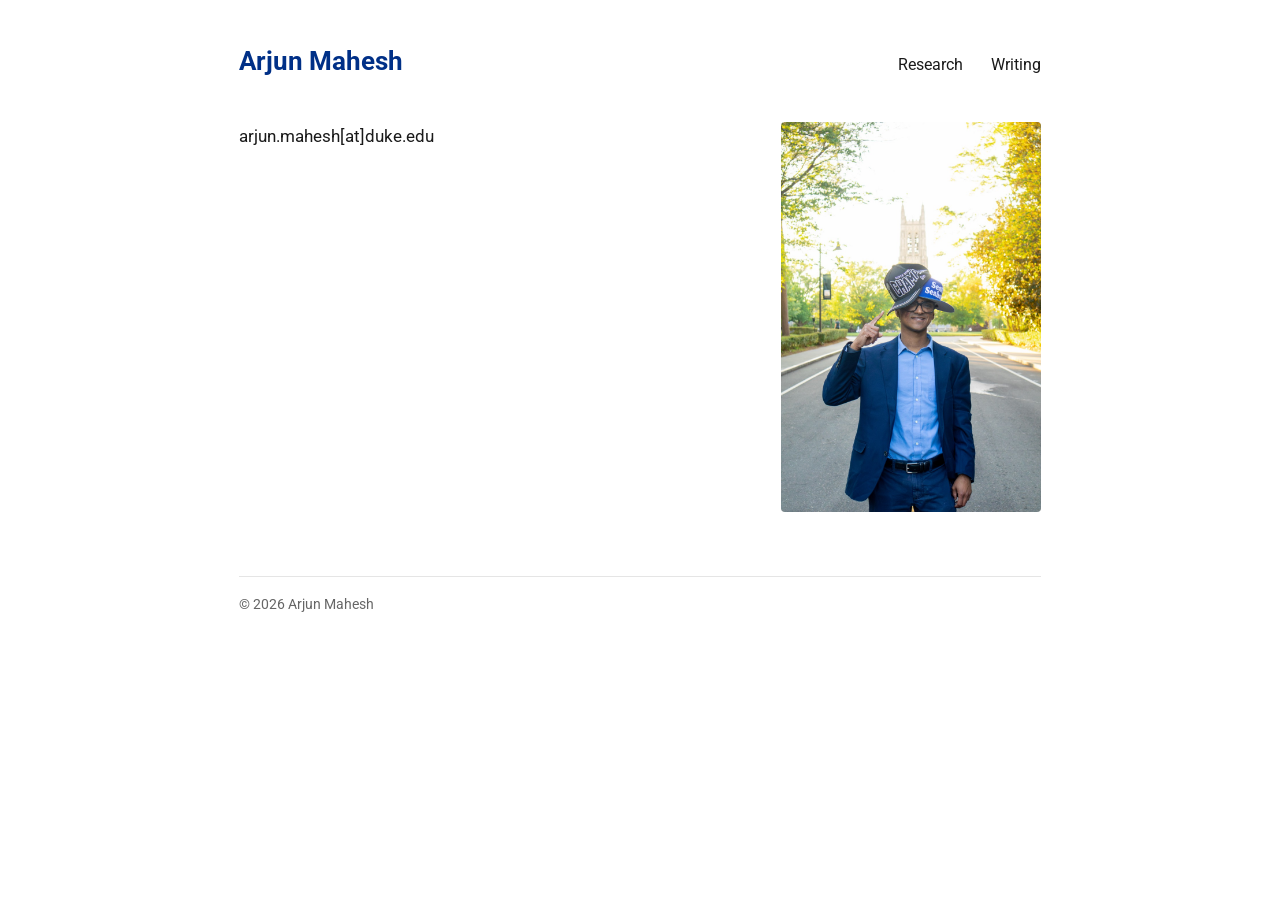
<file: index.html>
<!DOCTYPE html>
<html lang="en">
<head>
  <meta charset="UTF-8">
  <meta name="viewport" content="width=device-width, initial-scale=1.0">
  <title>Arjun Mahesh</title>
  <link rel="preconnect" href="https://fonts.googleapis.com">
  <link rel="preconnect" href="https://fonts.gstatic.com" crossorigin>
  <link href="https://fonts.googleapis.com/css2?family=Roboto:wght@400;500;700&display=swap" rel="stylesheet">
  <link rel="stylesheet" href="/assets/css/style.css">
</head>
<body>
  <header class="site-header">
    <a class="site-name" href="/">Arjun Mahesh</a>
    <nav class="site-nav">
      <a href="/research/">Research</a>
      <a href="/writing/">Writing</a>
    </nav>
  </header>

  <main>
    <div class="intro">
      <div class="intro-text">
        <!-- Customize this bio text -->

        <p>arjun.mahesh[at]duke.edu</p>
      </div>
      <div class="intro-photo">
        <img src="/assets/images/home_page.jpg" alt="Arjun Mahesh">
      </div>
    </div>
  </main>

  <footer class="site-footer">
    &copy; 2026 Arjun Mahesh
  </footer>
</body>
</html>
</file>
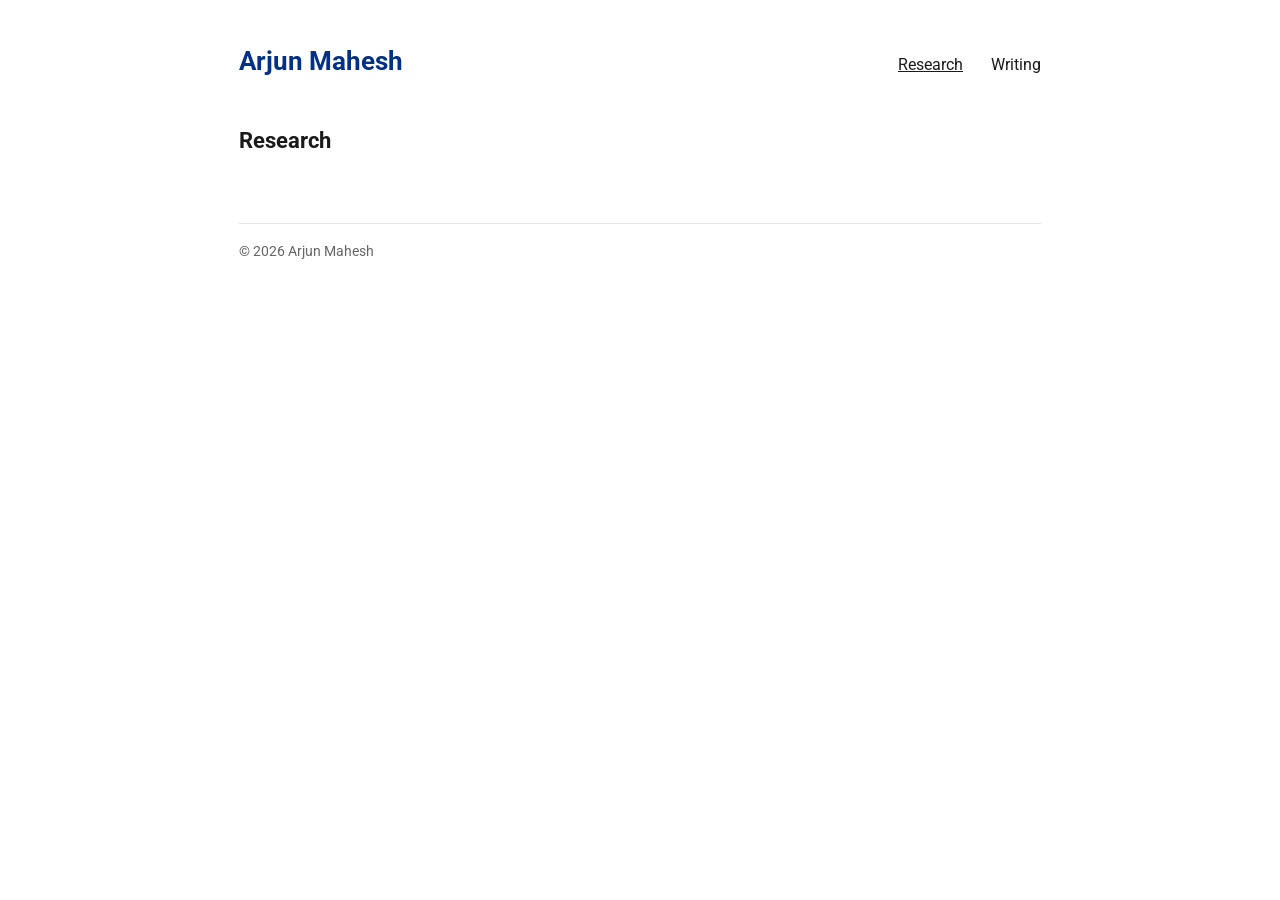
<file: research/index.html>
<!DOCTYPE html>
<html lang="en">
<head>
  <meta charset="UTF-8">
  <meta name="viewport" content="width=device-width, initial-scale=1.0">
  <title>Research — Arjun Mahesh</title>
  <link rel="preconnect" href="https://fonts.googleapis.com">
  <link rel="preconnect" href="https://fonts.gstatic.com" crossorigin>
  <link href="https://fonts.googleapis.com/css2?family=Roboto:wght@400;500;700&display=swap" rel="stylesheet">
  <link rel="stylesheet" href="/assets/css/style.css">
</head>
<body>
  <header class="site-header">
    <a class="site-name" href="/">Arjun Mahesh</a>
    <nav class="site-nav">
      <a href="/research/" class="active">Research</a>
      <a href="/writing/">Writing</a>
    </nav>
  </header>

  <main>
    <h1>Research</h1>
    <p></p>
  </main>

  <footer class="site-footer">
    &copy; 2026 Arjun Mahesh
  </footer>
</body>
</html>
</file>
<file: assets/css/style.css>
:root {
  --royal: #003087; /* PMS 287 C */
  --text: #1a1a1a;
  --muted: #666;
}

* {
  margin: 0;
  padding: 0;
  box-sizing: border-box;
}

body {
  font-family: "Roboto", -apple-system, "Helvetica Neue", Arial, sans-serif;
  font-size: 17px;
  line-height: 1.65;
  color: var(--text);
  background: #fff;
  max-width: 850px;
  margin: 0 auto;
  padding: 2.5rem 1.5rem;
}

/* Header */
.site-header {
  display: flex;
  align-items: baseline;
  justify-content: space-between;
  flex-wrap: wrap;
  gap: 0.5rem 1.5rem;
  margin-bottom: 2.5rem;
}

.site-name {
  font-size: 1.6rem;
  font-weight: 700;
  color: var(--royal);
  text-decoration: none;
}

.site-name:hover {
  text-decoration: none;
}

.site-nav a {
  color: var(--text);
  text-decoration: none;
  margin-left: 1.5rem;
  font-size: 1rem;
}

.site-nav a:first-child {
  margin-left: 0;
}

.site-nav a:hover,
.site-nav a.active {
  text-decoration: underline;
}

/* Content */
a {
  color: var(--text);
}

h1 {
  font-size: 1.4rem;
  color: var(--text);
  margin-bottom: 1rem;
}

h2 {
  font-size: 1.15rem;
  color: var(--text);
  margin: 1.5rem 0 0.5rem;
}

p {
  margin-bottom: 1rem;
}

ul {
  margin: 0 0 1rem 1.25rem;
}

/* Homepage: bio left, photo right */
.intro {
  display: flex;
  align-items: flex-start;
  gap: 2.5rem;
}

.intro-text {
  flex: 1;
  min-width: 0;
}

.intro-photo {
  flex-shrink: 0;
  width: 260px;
}

.intro-photo img {
  width: 100%;
  height: auto;
  border-radius: 4px;
  display: block;
}

@media (max-width: 640px) {
  .intro {
    flex-direction: column-reverse;
  }
  .intro-photo {
    width: 100%;
    max-width: 320px;
  }
}

/* Writing sub-navigation (All | Geography) */
.sub-nav {
  margin-bottom: 1.5rem;
  font-size: 0.95rem;
  color: var(--muted);
}

.sub-nav a {
  color: var(--text);
  text-decoration: none;
  margin-right: 1rem;
}

.sub-nav a:hover,
.sub-nav a.active {
  text-decoration: underline;
}

/* Post lists */
.post-list {
  list-style: none;
  margin-left: 0;
}

.post-list li {
  margin-bottom: 0.75rem;
}

.post-date {
  color: var(--muted);
  font-size: 0.9rem;
  margin-left: 0.5rem;
}

/* Footer */
.site-footer {
  margin-top: 4rem;
  padding-top: 1rem;
  border-top: 1px solid #e5e5e5;
  font-size: 0.9rem;
  color: var(--muted);
}
</file>
